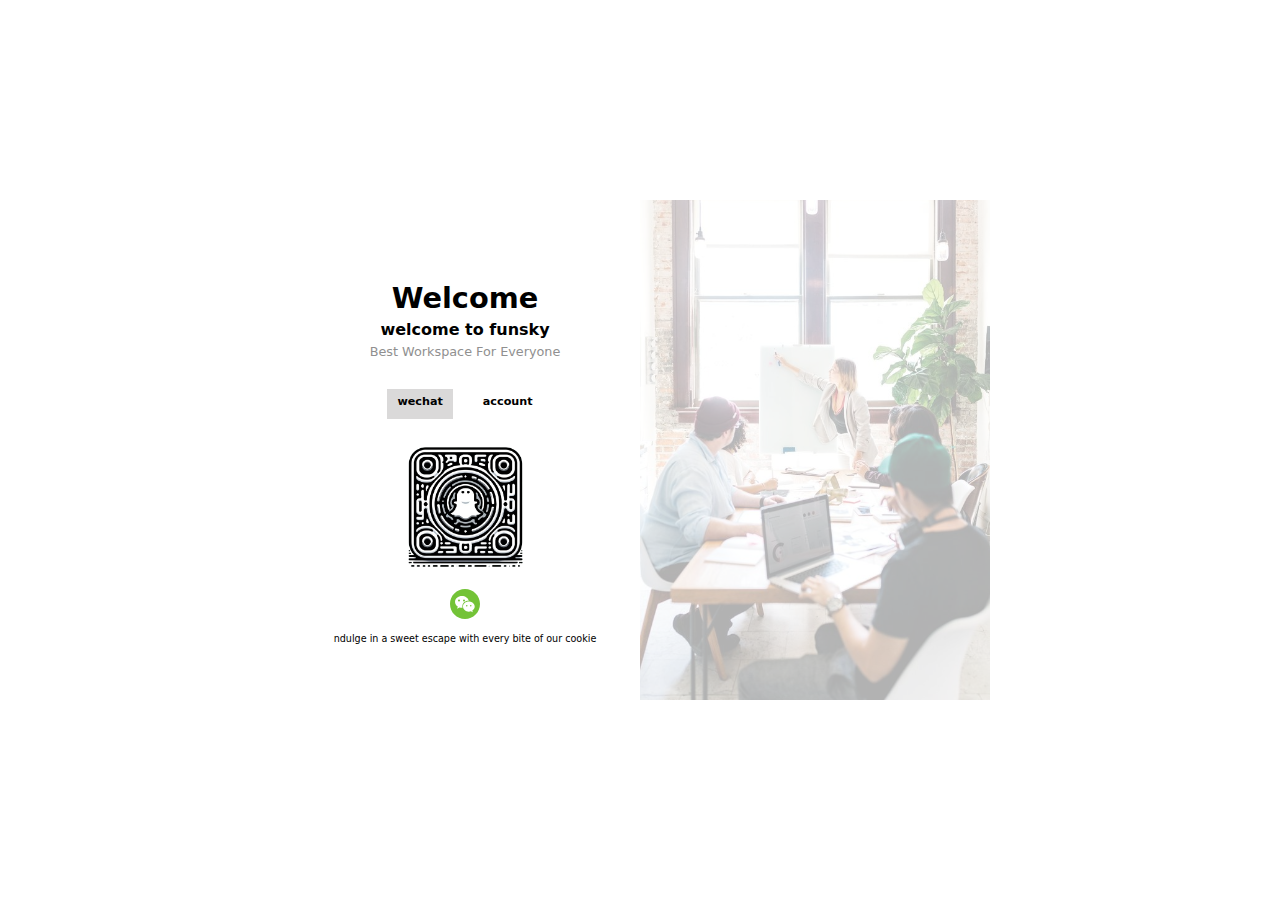
<file: signup/index.html>
<!DOCTYPE html>
<html lang="zh-cn">
<head>
  <meta charset="UTF-8">
  <meta name="viewport" content="width=device-width, initial-scale=1.0">
  <title>sign up</title>
  <link rel="stylesheet" href="/src/css/initial.css">
  <link rel="stylesheet" href="./signup.css">
</head>
<body>
  <div class="continer">
    <div class="left">
      <div class="left-titles">
        <span>Welcome</span>
        <span>welcome to funsky</span>
        <span>Best Workspace For Everyone</span>
      </div>
      <div class="left-main">
        <input type="radio" id="tab1" name="tab" class="tab-input" checked>
        <label for="tab1" class="tab-label">wechat</label>
        <div class="tab-content wechat-qr-content">
          <img src="./src/imgs/qrcode.png" alt="">
          <div class="wechat-icon">
            <svg t="1712834432850" class="icon" viewBox="0 0 1024 1024" version="1.1" xmlns="http://www.w3.org/2000/svg" p-id="5948"><path d="M307.2 392.533333m-34.133333 0a2 2 0 1 0 68.266667 0 2 2 0 1 0-68.266667 0Z" fill="#73C337" p-id="5949"></path><path d="M571.733333 571.733333m-25.6 0a1.5 1.5 0 1 0 51.2 0 1.5 1.5 0 1 0-51.2 0Z" fill="#73C337" p-id="5950"></path><path d="M477.866667 392.533333m-34.133333 0a2 2 0 1 0 68.266667 0 2 2 0 1 0-68.266667 0Z" fill="#73C337" p-id="5951"></path><path d="M708.266667 571.733333m-25.6 0a1.5 1.5 0 1 0 51.2 0 1.5 1.5 0 1 0-51.2 0Z" fill="#73C337" p-id="5952"></path><path d="M512 0C228.693333 0 0 228.693333 0 512s228.693333 512 512 512 512-228.693333 512-512S795.306667 0 512 0zM406.186667 643.413333c-29.013333 0-52.906667-6.826667-81.92-11.946667l-81.92 40.96 23.893333-71.68c-59.733333-40.96-93.866667-95.573333-93.866667-160.426667C170.666667 327.68 276.48 238.933333 406.186667 238.933333c116.053333 0 216.746667 71.68 237.226667 167.253333-6.826667 0-15.36-1.706667-22.186667-1.706667-112.64 0-199.68 83.626667-199.68 187.733333 0 17.066667 3.413333 34.133333 6.826667 49.493333C421.546667 643.413333 413.013333 643.413333 406.186667 643.413333zM761.173333 737.28l17.066667 59.733333-64.853333-35.84c-23.893333 5.12-47.786667 11.946667-69.973333 11.946667-112.64 0-199.68-76.8-199.68-172.373333C443.733333 503.466667 532.48 426.666667 643.413333 426.666667c105.813333 0 199.68 76.8 199.68 172.373333C844.8 653.653333 808.96 701.44 761.173333 737.28z" fill="#73C337" p-id="5953"></path></svg>
          </div>
          <span>ndulge in a sweet escape with every bite of our cookie</span>
        </div>

        <input type="radio" id="tab2" name="tab" class="tab-input" >
        <label for="tab2" class="tab-label">account</label>
        <div class="tab-content account-box">
          <div class="input-continer">
            <div class="tab-content-input-email tab-content-input">
              <span>Email</span>
              <input type="text" placeholder="Enter your email">
            </div>
            <div class="tab-content-input-password tab-content-input">
              <span>Password</span>
              <input type="text" placeholder="Enter your password">
              
            </div>
          </div>
          <div class="account-hints">
            <div>
              <input type="checkbox">
              <span>Remember to 30 days</span>
            </div>
            <span>Forget password?</span>
          </div>
          <span>Sign in</span>
        </div>
      </div>
    </div>
    <div class="right">
      <img src="./src/imgs/bg.jpeg" alt="office">
    </div>
  </div>
  
</body>
</html>
</file>
<file: src/css/initial.css>
*{
  margin: 0;
  padding: 0;
  box-sizing: border-box;
}
body{
  font-family: system-ui, -apple-system, BlinkMacSystemFont, 'Segoe UI', Roboto, Oxygen, Ubuntu, Cantarell, 'Open Sans', 'Helvetica Neue', sans-serif;
}
a{
  text-decoration: none;/*去掉链接文字下划线 */
  color: inherit;
}
</file>
<file: signup/signup.css>
html{
  overflow-x: hidden;
}
body{
  display:  flex;
  justify-content: center;
  align-items: center;
  height: 100dvh;
  overflow-x: hidden;
}
.continer{
  display: flex;
}
.continer>div{
  height: 500px;
  width: 350px;
  transition: all 0.3s ease;
}
.tab-input{
  display: none;
}
.left-main >.tab-content{
  position: absolute;
  opacity: 0;
  bottom: 0;
  transition: all 0.3s ease;
}

.tab-input:checked + label +.tab-content{
  opacity: 1;
}
.left{
  display: flex;
  justify-content: center;
  align-items: center;
  flex-direction: column;
  gap: 30px;
}
.left-main{
  display: flex;
  justify-content: center;
  position: relative;
  height: 230px;
  width: 300px;
  gap: 20px;
}
.left-main >label{
  height: 30px;
  transition: all 0.3s ease;
  font-weight: 700;
  font-size: 0.7rem;
  padding: 6px 10px;
}
.tab-input:checked + label {
  background-color: rgb(218, 217, 217);
}
.left-titles{
  display: flex;
  align-items: center;
  flex-direction: column;
  gap: 5px;
}
.left-titles>span:nth-child(1){
  font-size: 1.8rem;
  font-weight: 700;
}
.left-titles>span:nth-child(2){
  font-weight: 700;
}
.left-titles>span:nth-child(3){
  color: rgb(144, 144, 144);
  font-weight: 500;
  font-size: 0.8rem;
}

.account-box{
  display: flex;
  flex-direction: column;
  align-items: center;
}
.input-continer{
  display: flex;
  flex-direction: column;
  gap: 15px;
}
.tab-content-input{
  display: flex;
  flex-direction: column;
  gap: 4px;
}
.tab-content-input>span{
  font-size: 0.8rem;
}
.tab-content-input>input{
  width: 250px;
  height: 26px;
  padding-left: 5px;
  outline: none;
}
.tab-content-input>input::placeholder{
  font-size: 0.6rem;
  color: rgb(144, 144, 144);
}
.account-hints{
  display: flex;
  font-size: 0.6rem;
  justify-content: space-between;
  width: 100%;
  align-items: center;
  margin-top: 10px;
  margin-bottom: 10px;
  gap: 0px;
}
.account-hints>div:first-child{
  display: flex;
  align-items: center;
  gap: 5px;
}
.account-hints>span{
  font-weight: 700;
}
.account-box>span:last-child{
  width: 100%;
  height: 40px;
  border-radius: 6px;
  display: flex;
  justify-content: center;
  align-items: center;
  background-color: #000000;
  color: white;
  font-size: 0.8rem;
}

/* 扫码登录 */
.wechat-qr-content{
  width: 150px;
  position: relative;
  top: 40px;
  display: flex;
  align-items: center;
  flex-direction: column;
}
.wechat-qr-content>img{
  width: 100%;
}
.wechat-icon{
  width: 30px;
  margin-top: 10px;
}
.wechat-qr-content>:last-child{
  font-size: 0.6rem;
  text-wrap: nowrap;
  margin-top: 10px;
}

.right>img{
  width: 100%;
  height: 100%;
  object-fit: cover;
  opacity: 0.3;
}

@media screen and (max-width:1024px){
   .continer>div{
    height: 400px;
    width: 300px;
  }
}
@media screen and (max-width:760px){
   .continer{
    flex-direction: column;
    align-items: center;
    gap: 20px;
  }
  .continer>div.right{
    width: 300px;
    height: 200px;
  }
}
</file>
